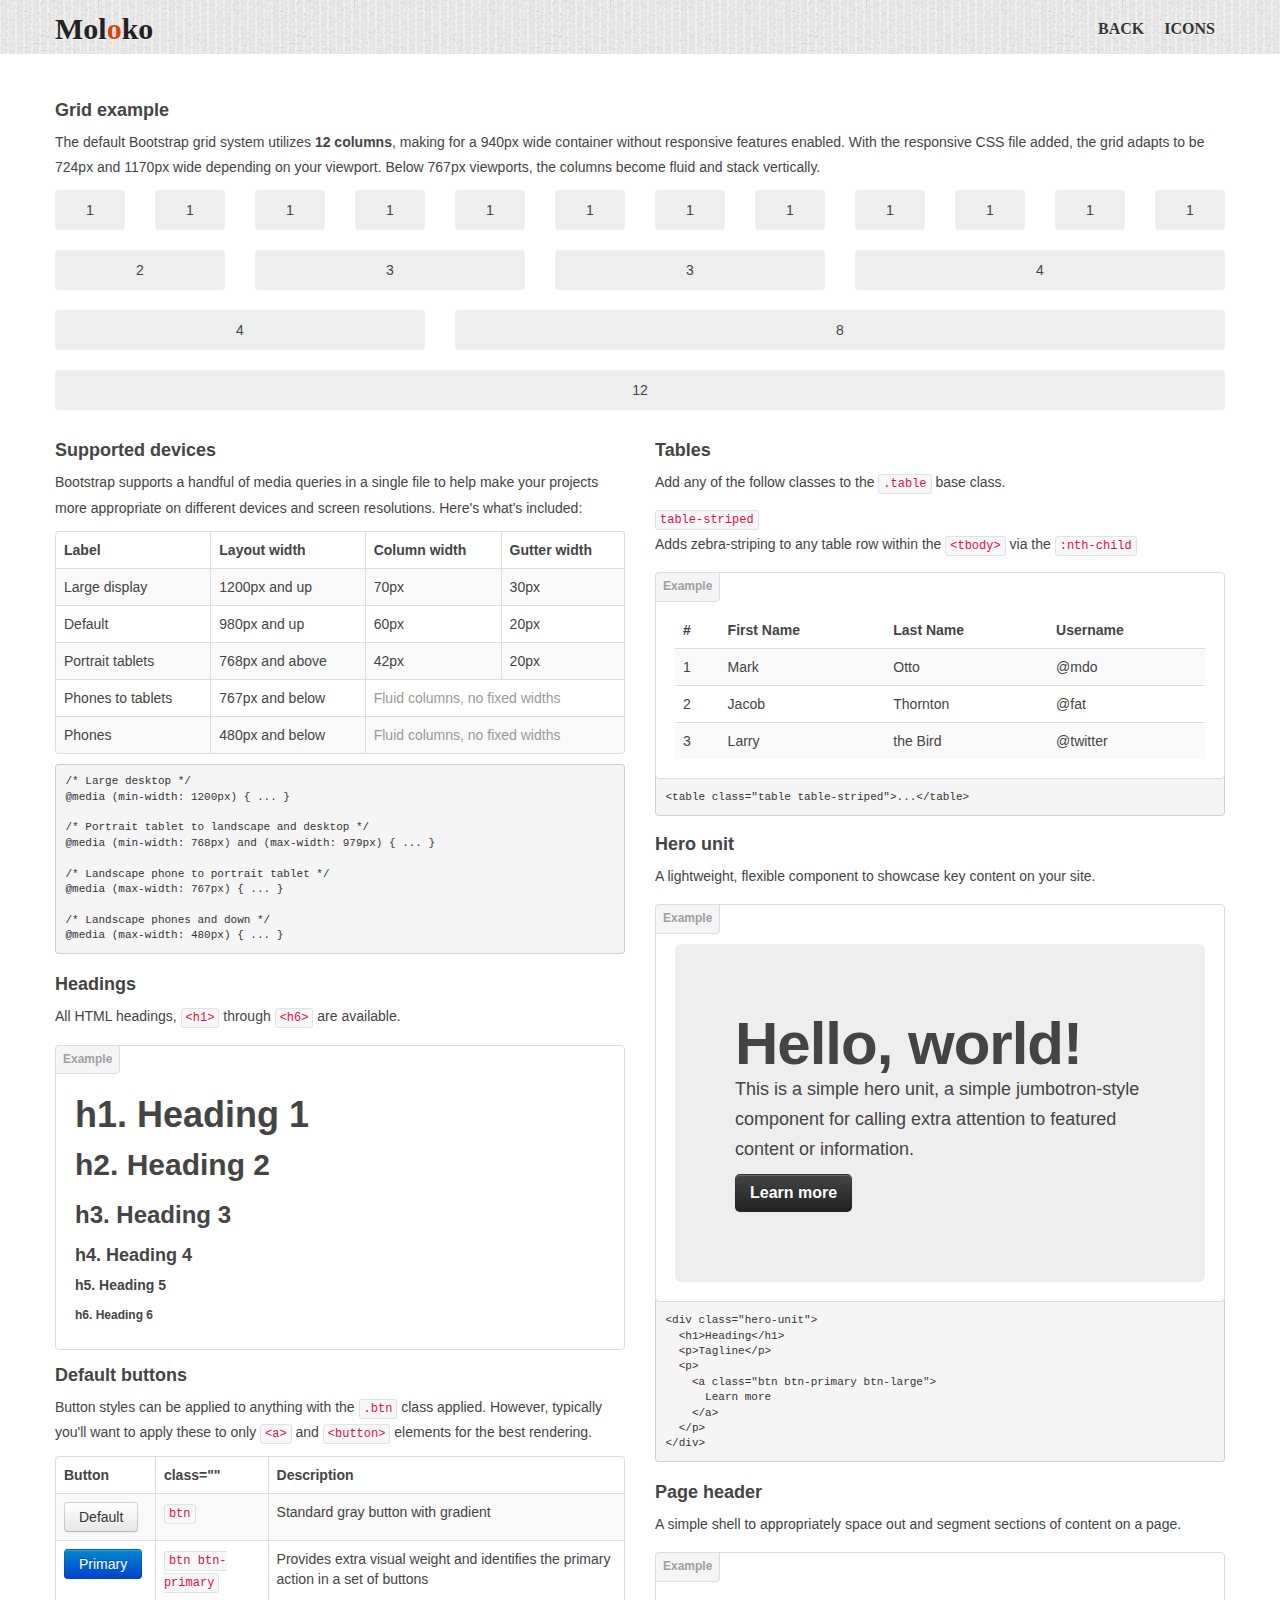
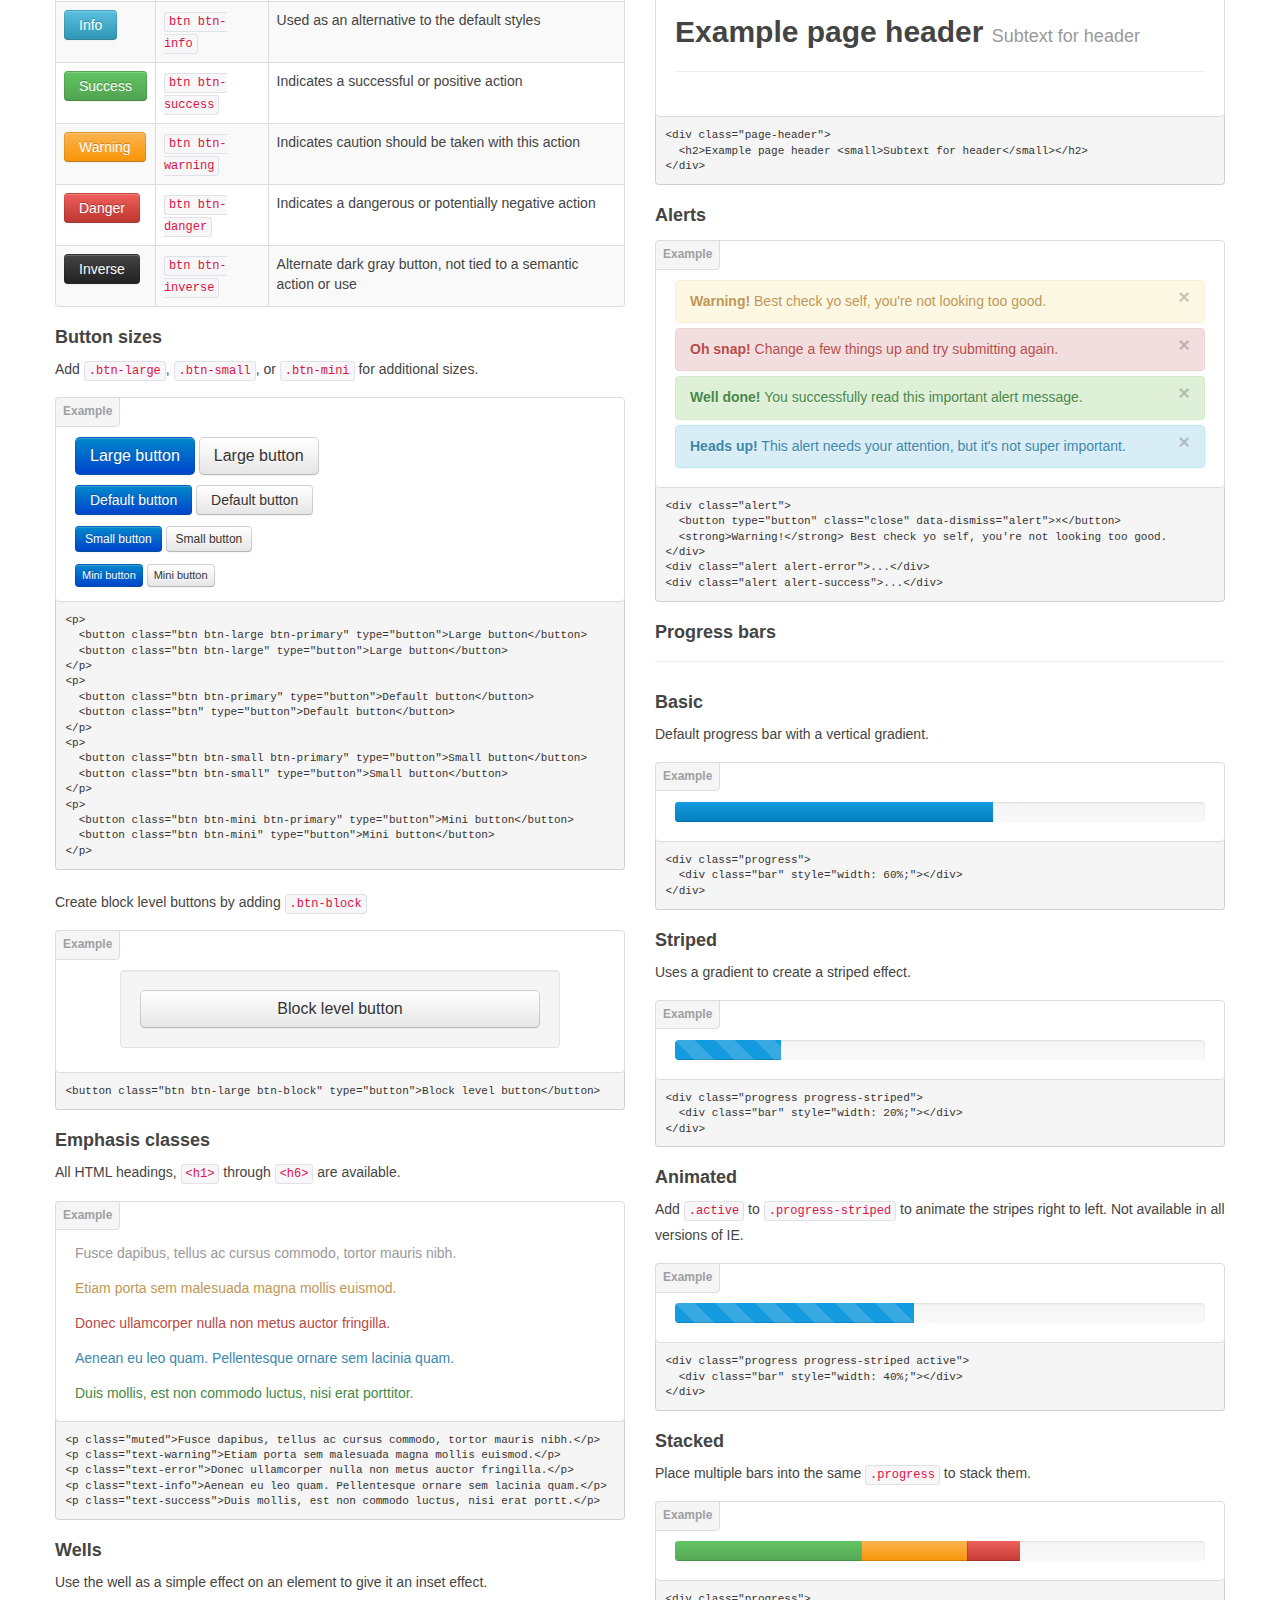
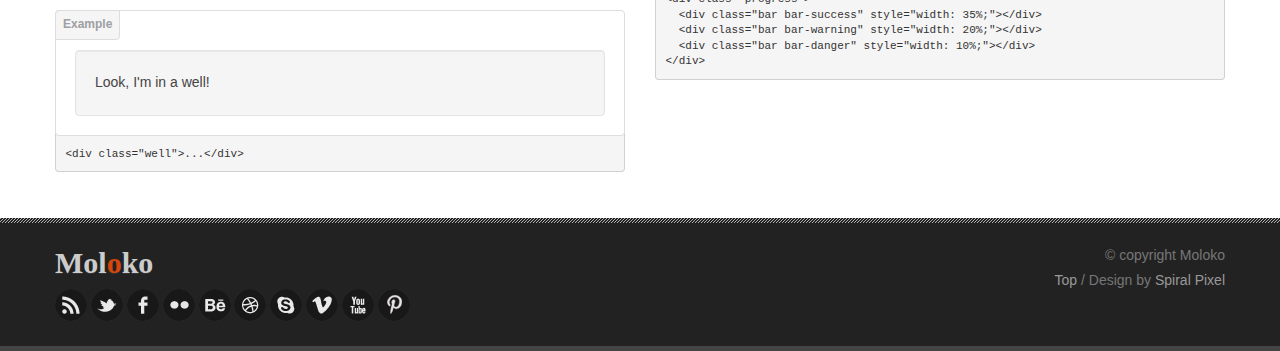
<file: elements.html>
<!DOCTYPE html>
<html lang="en">
  
  <head>
    <meta charset="utf-8">
    <title>Moloko By Josweb</title>
    <meta name="viewport" content="width=device-width, initial-scale=1.0">
    <!-- fonts -->
    <link href='http://fonts.googleapis.com/css?family=Lato:400,700,300,100'
    rel='stylesheet' type='text/css'>
    <link href='http://fonts.googleapis.com/css?family=Vollkorn:400,700,400italic'
    rel='stylesheet' type='text/css'>
    <!-- css -->
    <link rel="stylesheet" href="css/bootstrap.css">
    <link rel="stylesheet" href="css/bootstrap-responsive.css">
    <link rel="stylesheet" href="css/font-awesome.css">
    <link rel="stylesheet" href="css/docs.css">
    <!-- js -->
    <script src="js/jquery-1.7.1.js"></script>
    <script src="js/bootstrap.min.js"></script>
    <script src="js/jquery.custom.js"></script>
    <!-- HTML5 shim, for IE6-8 support of HTML5 elements -->
    <!--[if lt IE 9]>
      <script src="http://html5shim.googlecode.com/svn/trunk/html5.js"></script>
    <![endif]-->
	<!--[if IE 7]>
 	<link rel="stylesheet" href="css/font-awesome-ie7.css">
	<![endif]-->
  </head>
  
  <body>
    <!-- navigation-->
    <div class="masthead">
      <div class="container clearfix">
        <!-- button for small devices-->
        <div class="row no-margin">
          <div class="span12">
            <!-- hidden navigation-->
            <div class="hidden-desktop">
			<a class="btn btn-navbar" data-toggle="collapse" data-target=".nav-collapse">
				<span class="icon-align-justify"></span></a></div>
            <!-- logo -->
            <div class="brand"> <a href="#intro">Mol<span class="red">o</span>ko</a>
            </div>
            <!-- navigation -->
            <div class="navbar ">
              <div class="nav-collapse collapse">
                <ul class="nav pull-right ">
                  <li><a href="index.html">Back</a> 
                  </li>
                  <li><a href="icons.html">Icons</a> 
                  </li>
                </ul>
              </div>
            </div>
          </div>
        </div>
        <!-- end navigation -->
      </div>
    </div>
    <!-- end container -->
    <div class="container">
      	<h4>Grid example</h4>

      <p>The default Bootstrap grid system utilizes <strong>12 columns</strong>,
        making for a 940px wide container without responsive features enabled.
        With the responsive CSS file added, the grid adapts to be 724px and 1170px
        wide depending on your viewport. Below 767px viewports, the columns become
        fluid and stack vertically.</p>
      <div class="bs-docs-grid">
        <div class="row show-grid">
          <div class="span1">1</div>
          <div class="span1">1</div>
          <div class="span1">1</div>
          <div class="span1">1</div>
          <div class="span1">1</div>
          <div class="span1">1</div>
          <div class="span1">1</div>
          <div class="span1">1</div>
          <div class="span1">1</div>
          <div class="span1">1</div>
          <div class="span1">1</div>
          <div class="span1">1</div>
        </div>
        <div class="row show-grid">
          <div class="span2">2</div>
          <div class="span3">3</div>
          <div class="span3">3</div>
          <div class="span4">4</div>
        </div>
        <div class="row show-grid">
          <div class="span4">4</div>
          <div class="span8">8</div>
        </div>
        <div class="row show-grid">
          <div class="span12">12</div>
        </div>
      </div>
      <div class="row ">
        <div class="span6">
          
		<h4>Supported devices</h4>

          <p>Bootstrap supports a handful of media queries in a single file to help
            make your projects more appropriate on different devices and screen resolutions.
            Here's what's included:</p>
          <table class="table table-bordered table-striped">
            <thead>
              <tr>
                <th>Label</th>
                <th>Layout width</th>
                <th>Column width</th>
                <th>Gutter width</th>
              </tr>
            </thead>
            <tbody>
              <tr>
                <td>Large display</td>
                <td>1200px and up</td>
                <td>70px</td>
                <td>30px</td>
              </tr>
              <tr>
                <td>Default</td>
                <td>980px and up</td>
                <td>60px</td>
                <td>20px</td>
              </tr>
              <tr>
                <td>Portrait tablets</td>
                <td>768px and above</td>
                <td>42px</td>
                <td>20px</td>
              </tr>
              <tr>
                <td>Phones to tablets</td>
                <td>767px and below</td>
                <td class="muted" colspan="2">Fluid columns, no fixed widths</td>
              </tr>
              <tr>
                <td>Phones</td>
                <td>480px and below</td>
                <td class="muted" colspan="2">Fluid columns, no fixed widths</td>
              </tr>
            </tbody>
          </table>
<pre style="margin-top:-10px" class="prettyprint linenums">
/* Large desktop */
@media (min-width: 1200px) { ... }

/* Portrait tablet to landscape and desktop */
@media (min-width: 768px) and (max-width: 979px) { ... }

/* Landscape phone to portrait tablet */
@media (max-width: 767px) { ... }

/* Landscape phones and down */
@media (max-width: 480px) { ... }
</pre>

  
         
		<h4>Headings</h4>

          <p>All HTML headings, <code>&lt;h1&gt;</code> through <code>&lt;h6&gt;</code> are
            available.</p>
          <div class="bs-docs-example">
             <h1>h1. Heading 1</h1>

             <h2>h2. Heading 2</h2>

             <h3>h3. Heading 3</h3>

             <h4>h4. Heading 4</h4>

             <h5>h5. Heading 5</h5>

             <h6>h6. Heading 6</h6>

          </div>

	

           <h4>Default buttons</h4>

          <p>Button styles can be applied to anything with the <code>.btn</code> class
            applied. However, typically you'll want to apply these to only <code>&lt;a&gt;</code> and <code>&lt;button&gt;</code> elements
            for the best rendering.</p>
          <table class="table table-bordered table-striped">
            <thead>
              <tr>
                <th>Button</th>
                <th>class=""</th>
                <th>Description</th>
              </tr>
            </thead>
            <tbody>
              <tr>
                <td>
                  <button type="button" class="btn">Default</button>
                </td>
                <td><code>btn</code>
                </td>
                <td>Standard gray button with gradient</td>
              </tr>
              <tr>
                <td>
                  <button type="button" class="btn btn-primary">Primary</button>
                </td>
                <td><code>btn btn-primary</code>
                </td>
                <td>Provides extra visual weight and identifies the primary action in a set
                  of buttons</td>
              </tr>
              <tr>
                <td>
                  <button type="button" class="btn btn-info">Info</button>
                </td>
                <td><code>btn btn-info</code>
                </td>
                <td>Used as an alternative to the default styles</td>
              </tr>
              <tr>
                <td>
                  <button type="button" class="btn btn-success">Success</button>
                </td>
                <td><code>btn btn-success</code>
                </td>
                <td>Indicates a successful or positive action</td>
              </tr>
              <tr>
                <td>
                  <button type="button" class="btn btn-warning">Warning</button>
                </td>
                <td><code>btn btn-warning</code>
                </td>
                <td>Indicates caution should be taken with this action</td>
              </tr>
              <tr>
                <td>
                  <button type="button" class="btn btn-danger">Danger</button>
                </td>
                <td><code>btn btn-danger</code>
                </td>
                <td>Indicates a dangerous or potentially negative action</td>
              </tr>
              <tr>
                <td>
                  <button type="button" class="btn btn-inverse">Inverse</button>
                </td>
                <td><code>btn btn-inverse</code>
                </td>
                <td>Alternate dark gray button, not tied to a semantic action or use</td>
              </tr>
            </tbody>
          </table>

	
	
           <h4>Button sizes</h4>

          <p>Add <code>.btn-large</code>, <code>.btn-small</code>, or <code>.btn-mini</code> for
            additional sizes.</p>
          <div class="bs-docs-example">
            <p>
              <button type="button" class="btn btn-large btn-primary">Large button</button>
              <button type="button" class="btn btn-large">Large button</button>
            </p>
            <p>
              <button type="button" class="btn btn-primary">Default button</button>
              <button type="button" class="btn">Default button</button>
            </p>
            <p>
              <button type="button" class="btn btn-small btn-primary">Small button</button>
              <button type="button" class="btn btn-small">Small button</button>
            </p>
            <p>
              <button type="button" class="btn btn-mini btn-primary">Mini button</button>
              <button type="button" class="btn btn-mini">Mini button</button>
            </p>
          </div>
<pre class="prettyprint linenums">
&lt;p&gt;
  &lt;button class="btn btn-large btn-primary" type="button"&gt;Large button&lt;/button&gt;
  &lt;button class="btn btn-large" type="button"&gt;Large button&lt;/button&gt;
&lt;/p&gt;
&lt;p&gt;
  &lt;button class="btn btn-primary" type="button"&gt;Default button&lt;/button&gt;
  &lt;button class="btn" type="button"&gt;Default button&lt;/button&gt;
&lt;/p&gt;
&lt;p&gt;
  &lt;button class="btn btn-small btn-primary" type="button"&gt;Small button&lt;/button&gt;
  &lt;button class="btn btn-small" type="button"&gt;Small button&lt;/button&gt;
&lt;/p&gt;
&lt;p&gt;
  &lt;button class="btn btn-mini btn-primary" type="button"&gt;Mini button&lt;/button&gt;
  &lt;button class="btn btn-mini" type="button"&gt;Mini button&lt;/button&gt;
&lt;/p&gt;
</pre>

          <p>Create block level buttons by adding <code>.btn-block</code>
          </p>
          <div class="bs-docs-example">
            <div class="well" style="max-width: 400px; margin: 0 auto 10px;">
              <button type="button" class="btn btn-large btn-block">Block level button</button>
            </div>
          </div>
<pre class="prettyprint linenums">
&lt;button class="btn btn-large btn-block" type="button"&gt;Block level button&lt;/button&gt;
</pre>

        

		<h4>Emphasis classes</h4>

          <p>All HTML headings, <code>&lt;h1&gt;</code> through <code>&lt;h6&gt;</code> are
            available.</p>
          <div class="bs-docs-example">
            <p class="muted">Fusce dapibus, tellus ac cursus commodo, tortor mauris nibh.</p>
            <p class="text-warning">Etiam porta sem malesuada magna mollis euismod.</p>
            <p class="text-error">Donec ullamcorper nulla non metus auctor fringilla.</p>
            <p class="text-info">Aenean eu leo quam. Pellentesque ornare sem lacinia quam.</p>
            <p class="text-success">Duis mollis, est non commodo luctus, nisi erat porttitor.</p>
          </div>
<pre class="prettyprint linenums">
&lt;p class="muted"&gt;Fusce dapibus, tellus ac cursus commodo, tortor mauris nibh.&lt;/p&gt;
&lt;p class="text-warning"&gt;Etiam porta sem malesuada magna mollis euismod.&lt;/p&gt;
&lt;p class="text-error"&gt;Donec ullamcorper nulla non metus auctor fringilla.&lt;/p&gt;
&lt;p class="text-info"&gt;Aenean eu leo quam. Pellentesque ornare sem lacinia quam.&lt;/p&gt;
&lt;p class="text-success"&gt;Duis mollis, est non commodo luctus, nisi erat portt.&lt;/p&gt;
</pre> 
          <p>
             <h4>Wells</h4>

            <p>Use the well as a simple effect on an element to give it an inset effect.</p>
            <div
            class="bs-docs-example">
              <div class="well">Look, I'm in a well!</div>
        </div>
<pre class="prettyprint linenums">
&lt;div class="well"&gt;...&lt;/div&gt;
</pre>

        <br>
      </div>
      <div class="span6">

 
     
		<h4>Tables</h4>

        <p>Add any of the follow classes to the <code>.table</code> base class.</p> <code>table-striped</code>

        <p>Adds zebra-striping to any table row within the <code>&lt;tbody&gt;</code> via
          the <code>:nth-child</code> 
        </p>
        <div class="bs-docs-example">
          <table class="table table-striped">
            <thead>
              <tr>
                <th>#</th>
                <th>First Name</th>
                <th>Last Name</th>
                <th>Username</th>
              </tr>
            </thead>
            <tbody>
              <tr>
                <td>1</td>
                <td>Mark</td>
                <td>Otto</td>
                <td>@mdo</td>
              </tr>
              <tr>
                <td>2</td>
                <td>Jacob</td>
                <td>Thornton</td>
                <td>@fat</td>
              </tr>
              <tr>
                <td>3</td>
                <td>Larry</td>
                <td>the Bird</td>
                <td>@twitter</td>
              </tr>
            </tbody>
          </table>
        </div>
<pre class="prettyprint linenums" style="margin-bottom: 18px;">
&lt;table class="table table-striped"&gt;...&lt;/table&gt;
</pre>

	
	
         <h4>Hero unit</h4>

        <p>A lightweight, flexible component to showcase key content on your site.</p>
        <div
        class="bs-docs-example">
          <div class="hero-unit">
             <h1>Hello, world!</h1>

            <p>This is a simple hero unit, a simple jumbotron-style component for calling
              extra attention to featured content or information.</p>
            <p><a class="btn btn-inverse btn-large"><strong>Learn more</strong></a>
            </p>
          </div>
      </div>
<pre class="prettyprint linenums">
&lt;div class="hero-unit"&gt;
  &lt;h1&gt;Heading&lt;/h1&gt;
  &lt;p&gt;Tagline&lt;/p&gt;
  &lt;p&gt;
    &lt;a class="btn btn-primary btn-large"&gt;
      Learn more
    &lt;/a&gt;
  &lt;/p&gt;
&lt;/div&gt;
</pre>

	
	
       <h4>Page header</h4>

      <p>A simple shell to appropriately space out and segment sections of content
        on a page.</p>
      <div class="bs-docs-example">
        <div class="page-header">
           <h2>Example page header <small>Subtext for header</small></h2>

        </div>
      </div>
<pre class="prettyprint linenums">
&lt;div class="page-header"&gt;
  &lt;h2&gt;Example page header &lt;small&gt;Subtext for header&lt;/small&gt;&lt;/h2&gt;
&lt;/div&gt;
</pre>

      
      
         <h4>Alerts</h4>
          
          <div class="bs-docs-example">
            <div class="alert">
              <button type="button" class="close" data-dismiss="alert">&times;</button>
              <strong>Warning!</strong> Best check yo self, you're not looking too good.
            </div>

<div class="alert alert-error">
              <button type="button" class="close" data-dismiss="alert">&times;</button>
              <strong>Oh snap!</strong> Change a few things up and try submitting again.
            </div>

<div class="alert alert-success">
              <button type="button" class="close" data-dismiss="alert">&times;</button>
              <strong>Well done!</strong> You successfully read this important alert message.
            </div>

<div class="alert alert-info">
              <button type="button" class="close" data-dismiss="alert">&times;</button>
              <strong>Heads up!</strong> This alert needs your attention, but it's not super important.
            </div>
          </div>
<pre class="prettyprint linenums">
&lt;div class="alert"&gt;
  &lt;button type="button" class="close" data-dismiss="alert"&gt;&times;&lt;/button&gt;
  &lt;strong&gt;Warning!&lt;/strong&gt; Best check yo self, you're not looking too good.
&lt;/div&gt;
&lt;div class="alert alert-error"&gt;...&lt;/div&gt;
&lt;div class="alert alert-success"&gt;...&lt;/div&gt;
</pre>

	
      <div class="page-header">
         <h4>Progress bars</h4>
		</div>
       <h4>Basic</h4>
		<p>Default progress bar with a vertical gradient.</p>
      <div class="bs-docs-example">
        <div class="progress">
          <div class="bar" style="width: 60%;"></div>
        </div>
      </div>
<pre class="prettyprint linenums">
&lt;div class="progress"&gt;
  &lt;div class="bar" style="width: 60%;"&gt;&lt;/div&gt;
&lt;/div&gt;
</pre>

       <h4>Striped</h4>

      <p>Uses a gradient to create a striped effect.</p>
      <div class="bs-docs-example">
        <div class="progress progress-striped">
          <div class="bar" style="width: 20%;"></div>
        </div>
      </div>
<pre class="prettyprint linenums">
&lt;div class="progress progress-striped"&gt;
  &lt;div class="bar" style="width: 20%;"&gt;&lt;/div&gt;
&lt;/div&gt;
</pre>

       <h4>Animated</h4>

      <p>Add <code>.active</code> to <code>.progress-striped</code> to animate the
        stripes right to left. Not available in all versions of IE.</p>
      <div class="bs-docs-example">
        <div class="progress progress-striped active">
          <div class="bar" style="width: 45%"></div>
        </div>
      </div>
<pre class="prettyprint linenums">
&lt;div class="progress progress-striped active"&gt;
  &lt;div class="bar" style="width: 40%;"&gt;&lt;/div&gt;
&lt;/div&gt;
</pre>

       <h4>Stacked</h4>

      <p>Place multiple bars into the same <code>.progress</code> to stack them.</p>
      <div
      class="bs-docs-example">
        <div class="progress">
          <div class="bar bar-success" style="width: 35%"></div>
          <div class="bar bar-warning" style="width: 20%"></div>
          <div class="bar bar-danger" style="width: 10%"></div>
        </div>
    </div>
<pre class="prettyprint linenums">
&lt;div class="progress"&gt;
  &lt;div class="bar bar-success" style="width: 35%;"&gt;&lt;/div&gt;
  &lt;div class="bar bar-warning" style="width: 20%;"&gt;&lt;/div&gt;
  &lt;div class="bar bar-danger" style="width: 10%;"&gt;&lt;/div&gt;
&lt;/div&gt;
</pre>

    </div>
    </div>
    </div>
     <!--page footer -->
    <div class="page-footer" id="footer">
      <div class="container ">
        <div class="row margin-bottom-none">
          <div class="span6"> <div class="brand-foot"> <div class="scroll"><a href="#intro">Mol<span class="red">o</span>ko</a></div>
			</div>
            <!--social icons -->
            <div id="social">
		<a href="#"><img src="img/rss.png" alt="RSS"></a> <a href="#"><img src="img/twitter.png" alt="Twitter"></a> 
		<a href="#"><img src="img/facebook.png" alt="Facebook"></a>	<a href="#"><img src="img/flickr.png" alt="Flickr"></a>
	<a href="#"><img src="img/behance.png" alt="Behance"></a> <a href="#"><img src="img/dribbble.png" alt="Dribbble"></a>	
	<a href="#"><img src="img/skype.png" alt="Skype"></a> <a href="#"><img src="img/vimeo.png" alt="Vimeo"></a> 
	<a href="#"><img src="img/youtube.png" alt="YouTube"></a> <a href="#"><img src="img/pinterest.png" alt="Pinterest"></a>
			</div>
		</div>
          <div class="span6">
            <div class="menu">&copy; copyright Moloko
              <br>
				<a class="scroll" href="#intro">Top</a> / Design by <a href="http://www.spiralpixel.com">Spiral Pixel</a>
			</div>
        </div>
      </div>
    </div>
   </body>
</html>
</file>
<file: css/docs.css>
body {
	font-family: "GFS Didot",
	sans-serif;
	color: #444;
	font-size: 14px;
	line-height: 1.8;
    margin-top: 90px;
}
 pre{font-size: 11px;
	line-height: 1.4;
    margin-top: 90px;
}
a:focus { outline:none !important;}
.red {color: #d8450b; }
ul { list-style-type: none;}
ul.icons li { line-height: 1.8; }

.brand-foot { margin: 15px 0 8px 0; }
.brand-foot a{
	font-size: 30px;
    line-height: 1.0; font-family: 'GFS Neohellenic', serif;
	color: #ccc; 
    font-weight: 700;
	text-shadow: 0 1px 0 rgba(255, 255, 255, 0.1);
}

/* Social Icons */
#social { margin: 0 0; }
#social a {
    opacity: 0.9;
    -webkit-transition: all 0.2s ease-in-out;
    -moz-transition: all 0.2s ease-in-out;
    -o-transition: all 0.2s ease-in-out;
    -ms-transition: all 0.2s ease-in-out;
    transition: all 0.2s ease-in-out;
}

#social a:hover {
    opacity: 0.8;
    -webkit-transition: all 0.7s ease-in-out;
    -moz-transition: all 0.7s ease-in-out;
    -o-transition: all 0.7s ease-in-out;
    -ms-transition: all 0.7s ease-in-out;
    transition: all 0.7s ease-in-out;
}

.page-footer .menu {
	text-shadow:none;
	padding-top: 10px;
	color: #777;
	float:right;
	text-align:right;
}

.page-footer .menu a {
    color: #999;
    -webkit-transition: all 0.2s ease-in-out;
    -moz-transition: all 0.2s ease-in-out;
    -o-transition: all 0.2s ease-in-out;
    -ms-transition: all 0.2s ease-in-out;
    transition: all 0.2s ease-in-out;
	text-shadow:none;
}

.page-footer .menu a:hover {
    color: #eee;
    text-decoration: none;
    -webkit-transition: all 0.7s ease-in-out;
    -moz-transition: all 0.7s ease-in-out;
    -o-transition: all 0.7s ease-in-out;
    -ms-transition: all 0.7s ease-in-out;
    transition: all 0.7s ease-in-out;
}


.page-footer {
    background: #222 url(../img/divider.png) repeat-x 0 0px;
    padding: 15px 0 25px 0; border-bottom: 5px solid #444;
}

.masthead {
    background: #eee url(../img/textured_stripes.png) repeat;
    position: fixed;
    top: 0;
    left: 0;
    z-index: 1000;
    width: 100%;
    padding: 10px 0;
    margin: 0 0 0px 0;
    border-bottom: 1px solid #fff;
}
/* Logo */
.brand a{
    margin: 4px 0 0 0;
	float: left;
    text-align: center;
    font-size: 30px;
    line-height: 1.0; font-family: 'GFS Neohellenic', serif;
	color: #222; 
    font-weight: 700;
	text-shadow: 0 1px 0 rgba(255, 255, 255, 0.5);
}
.brand a:hover, .brand-foot a:hover { color: #777; text-decoration: none; }

/* Button For Tablets/Phones */
.btn-navbar{ float:right;margin-top:2px; }
/* MenuCollapse */
.nav-collapse .dropdown-menu li + li a { padding:0px; }
.nav-collapse  > li > a,
.nav-collapse .dropdown-menu a { padding:0px 5px 0 5px; }
.nav-collapse .dropdown-menu a:hover { padding:0px 5px;}
.nav-collapse {
    float: none;
	background-color:transparent;
	padding: 0px 0px;
    margin: 0px 0 -20px 18px;
	overflow: hidden;
  -webkit-box-shadow: inset 0 1px 0 rgba(255, 255, 255, 0.1), 0 1px 0 rgba(255, 255, 255, 0.1);
	-moz-box-shadow: inset 0 1px 0 rgba(255, 255, 255, 0.1), 0 1px 0 rgba(255, 255, 255, 0.1);
	box-shadow: inset 0 1px 0 rgba(255, 255, 255, 0.1), 0 1px 0 rgba(255, 255, 255, 0.1);
}  
.nav-collapse .nav > li > a:hover, .nav-collapse .dropdown-menu a:hover { background-color: transparent; }
 
/* Navigation */
.navbar .nav > li > a, .navbar .nav > li > a:active {
	color: #333;
    text-decoration: none;
	text-transform: uppercase;
	padding: 9px 10px 0px 10px;
	font-family: "GFS Neohellenic", serif;
	font-size:16px;
    font-weight: 700;
}
.navbar .nav > li > a:focus,
.navbar .nav > li > a:hover {
    color: #777; 
    text-decoration: none;
    outline: 0;
	-webkit-transition: all 0.7s ease-in-out;
    -moz-transition: all 0.7s ease-in-out;
    -o-transition: all 0.7s ease-in-out;
    -ms-transition: all 0.7s ease-in-out;
    transition: all 0.7s ease-in-out;
}
/* Special grid styles
-------------------------------------------------- */
.show-grid { margin-top: 10px; margin-bottom: 20px; }
.show-grid [class*="span"] {
  background-color: #eee;
  text-align: center;
  -webkit-border-radius: 3px;
  -moz-border-radius: 3px;
	border-radius: 3px;
  min-height: 40px;
  line-height: 40px;
}
.show-grid:hover [class*="span"] { background: #ddd; }
.show-grid .show-grid { margin-top: 0; margin-bottom: 0; }
.show-grid .show-grid [class*="span"] { background-color: #ccc; }

/* For input sizes, make them display block */
.docs-input-sizes select,
.docs-input-sizes input[type=text] {
  display: block;
  margin-bottom: 9px;
}

/* Base class */
.bs-docs-example {
  position: relative;
  margin: 15px 0;
  padding: 39px 19px 14px;
  *padding-top: 19px;
  background-color: #fff;
  border: 1px solid #ddd;
  -webkit-border-radius: 4px;
     -moz-border-radius: 4px;
          border-radius: 4px;
}

.bs-docs-example:after {
  content: "Example";
  position: absolute;
  top: -1px;
  left: -1px;
  padding: 3px 7px;
  font-size: 12px;
  font-weight: bold;
  background-color: #f5f5f5;
  border: 1px solid #ddd;
  color: #9da0a4;
  -webkit-border-radius: 4px 0 4px 0;
     -moz-border-radius: 4px 0 4px 0;
          border-radius: 4px 0 4px 0;
}

/* Remove spacing between an example and it's code */
.bs-docs-example + .prettyprint {
  margin-top: -20px;
  padding-top: 15px;
}

/* Tweak examples
------------------------- */
.bs-docs-example > p:last-child {
  margin-bottom: 0;
}
.bs-docs-example .table,
.bs-docs-example .progress,
.bs-docs-example .well,
.bs-docs-example .alert,
.bs-docs-example .hero-unit,
.bs-docs-example .pagination,
.bs-docs-example .navbar,
.bs-docs-example > .nav,
.bs-docs-example blockquote {
  margin-bottom: 5px;
}
.bs-docs-example .pagination {
  margin-top: 0;
}

@media (max-width: 767px) {
body { padding-right: 0px; padding-left: 0px; }
.container {margin-right: 20px; margin-left: 20px;}
 }
</file>
